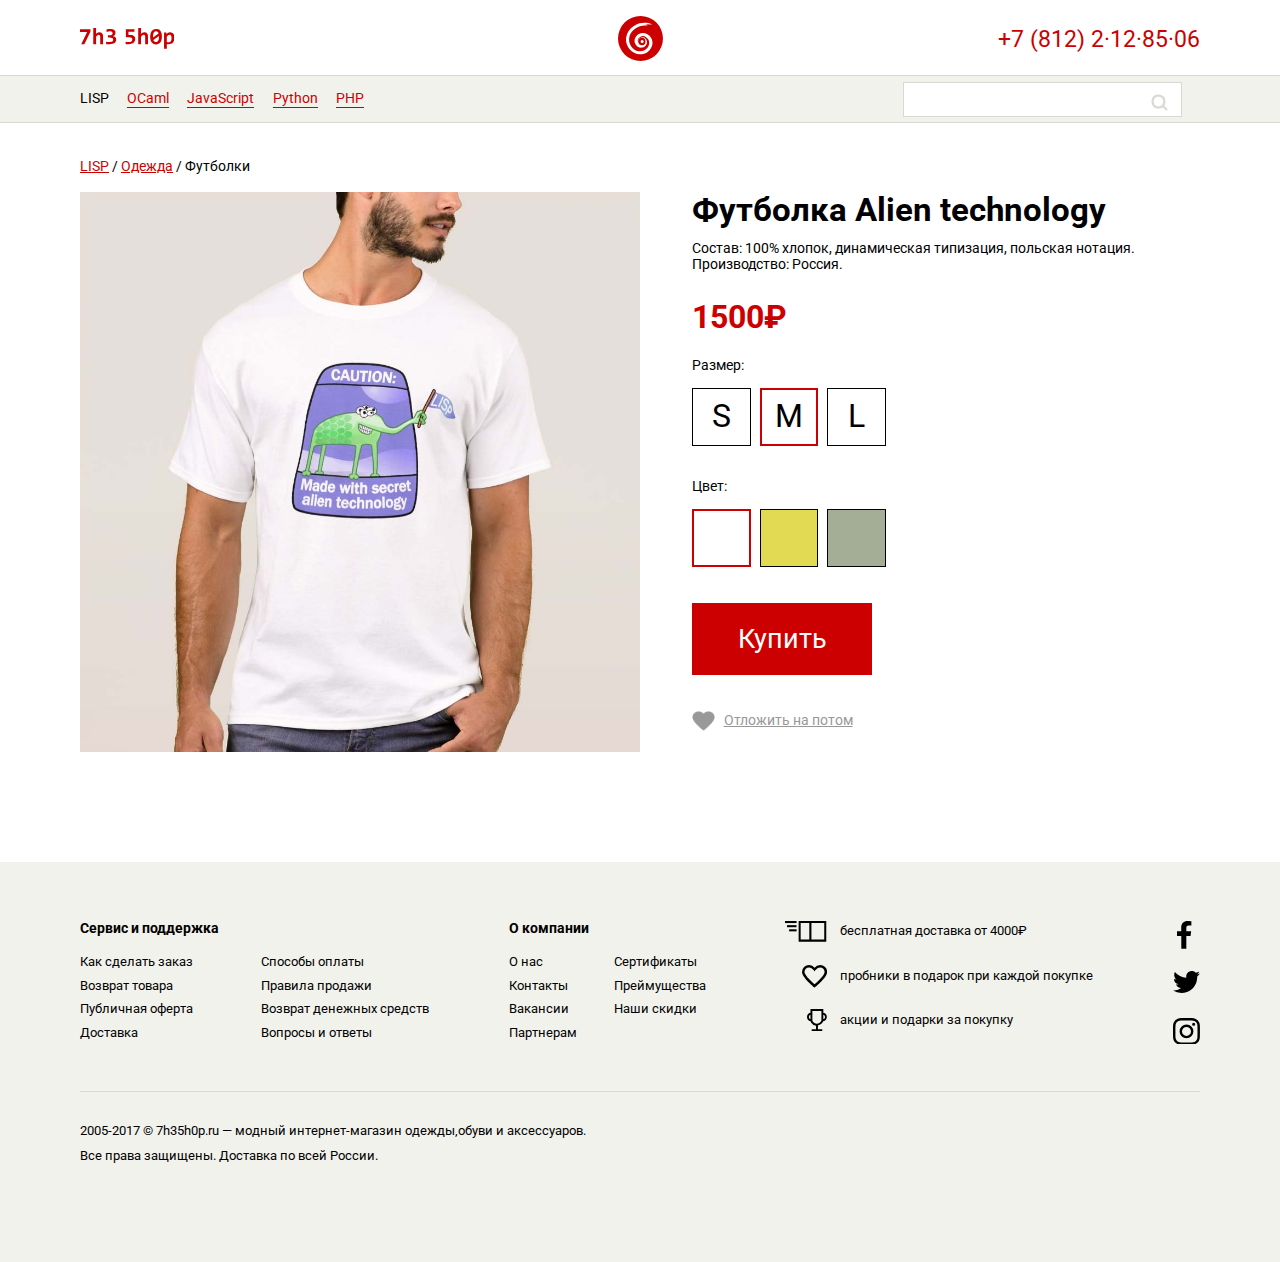
<file: index.html>
<!doctype html>
<html lang="en">
  <head>
    <link href="https://fonts.googleapis.com/css?family=Roboto" rel="stylesheet">
    <meta charset="UTF-8">
    <meta name="viewport"
          content="width=device-width, user-scalable=no, initial-scale=1.0, maximum-scale=1.0, minimum-scale=1.0">
    <meta http-equiv="X-UA-Compatible" content="ie=edge">
    <title>The Shop</title>
    <link rel="stylesheet" href="css/main.css">
  </head>
  <body>
    <div class="container">
      <header class="header">
        <div class="header__logo">
          <a href="#">
            <svg xmlns="http://www.w3.org/2000/svg" viewBox="0 0 145.2 31.8">
              <title>shop_logo</title><polygon points="0 6 11 6 1.9 24.8 6.7 24.8 16 5.6 16 1.9 0 1.9 0 6" style="fill:#c00"/><path d="M33.9,8.3A4.6,4.6,0,0,0,32.2,7a5.9,5.9,0,0,0-2.4-.4l-1.7.2-1.4.5-1.2.9L24.5,9.4l.2-3.2V0H20.4V24.8h4.3V13.5a15.2,15.2,0,0,1,2.1-2.4,3.1,3.1,0,0,1,2.1-.9q2.2,0,2.2,2.9V24.8h4.3v-12a9,9,0,0,0-.3-2.6A5.4,5.4,0,0,0,33.9,8.3Z" style="fill:#c00"/><path d="M54.3,14.3a5.2,5.2,0,0,0-1.5-1.1,7.2,7.2,0,0,0-2-.6,6,6,0,0,0,2.7-2,5.5,5.5,0,0,0,1-3.4,5.7,5.7,0,0,0-.5-2.4A4.8,4.8,0,0,0,52.5,3a7.1,7.1,0,0,0-2.4-1.2,12.3,12.3,0,0,0-3.3-.4H45.2l-1.5.2L42.3,2l-1.5.4V6l2.8-.7,2.7-.3a4.5,4.5,0,0,1,2.8.7A2.6,2.6,0,0,1,50,7.9a3.8,3.8,0,0,1-.2,1.3,2.6,2.6,0,0,1-.8,1.1,4,4,0,0,1-1.4.7,8,8,0,0,1-2.3.3H42.9v3.3h2.5l2.5.2a5.6,5.6,0,0,1,1.7.7,2.7,2.7,0,0,1,1.4,2.4,3.6,3.6,0,0,1-.3,1.5,2.9,2.9,0,0,1-1,1.2,5.2,5.2,0,0,1-1.7.7l-2.5.2H42.7l-2.5-.3v3.7h4.9a19,19,0,0,0,4.7-.5,9.6,9.6,0,0,0,3.3-1.5A6,6,0,0,0,55,20.9a7.2,7.2,0,0,0,.6-3.1,5.3,5.3,0,0,0-.3-2A4.7,4.7,0,0,0,54.3,14.3Z" style="fill:#c00"/><path d="M82.3,12a8.1,8.1,0,0,0-2.8-1.1,17.3,17.3,0,0,0-3.4-.3H74.5V5.9h9.2v-4H70.5V14.1H75a7.4,7.4,0,0,1,4.1.9,3.2,3.2,0,0,1,1.3,2.8A3.3,3.3,0,0,1,79,20.6a6.7,6.7,0,0,1-4,1H72.4L70.1,21v3.7l1.1.2h3.6a15.3,15.3,0,0,0,4-.5,10,10,0,0,0,3.2-1.5,7.1,7.1,0,0,0,2.1-2.4,6.8,6.8,0,0,0,.8-3.3,7,7,0,0,0-.7-3.4A5.7,5.7,0,0,0,82.3,12Z" style="fill:#c00"/><path d="M103.1,8.3A4.6,4.6,0,0,0,101.4,7,5.9,5.9,0,0,0,99,6.6l-1.7.2-1.4.5-1.2.9L93.6,9.4l.2-3.2V0H89.5V24.8h4.3V13.5a15.2,15.2,0,0,1,2.1-2.4,3.1,3.1,0,0,1,2.1-.9q2.2,0,2.2,2.9V24.8h4.3v-12a9,9,0,0,0-.3-2.6A5.4,5.4,0,0,0,103.1,8.3Z" style="fill:#c00"/><path d="M123.3,4.2a6.9,6.9,0,0,0-2.7-2.1,9,9,0,0,0-3.5-.7,9.1,9.1,0,0,0-3.9.8,7.8,7.8,0,0,0-2.9,2.3,11,11,0,0,0-1.8,3.8,18.8,18.8,0,0,0-.6,5.1,19.3,19.3,0,0,0,.7,5.3,10.4,10.4,0,0,0,1.8,3.7,7,7,0,0,0,2.8,2.1,9.7,9.7,0,0,0,7.4-.1,7.9,7.9,0,0,0,2.9-2.3,10.8,10.8,0,0,0,1.8-3.8,19.1,19.1,0,0,0,.6-5.1,19.3,19.3,0,0,0-.7-5.4A10.4,10.4,0,0,0,123.3,4.2ZM112.2,14v-.7a16.7,16.7,0,0,1,.4-3.7,8.9,8.9,0,0,1,1-2.6A4.3,4.3,0,0,1,115,5.5a3.5,3.5,0,0,1,1.8-.5,3.6,3.6,0,0,1,2.4.8,5.7,5.7,0,0,1,1.6,2.6l-8.6,6.2A5.6,5.6,0,0,1,112.2,14Zm8.9,3.1a8.7,8.7,0,0,1-1,2.6,4.4,4.4,0,0,1-1.5,1.5,3.5,3.5,0,0,1-1.8.5,3.7,3.7,0,0,1-2.4-.8,5.3,5.3,0,0,1-1.6-2.5l8.6-6.2q0,.3,0,.6t0,.6A17.1,17.1,0,0,1,121.1,17.1Z" style="fill:#c00"/><path d="M144.8,11.9A8.6,8.6,0,0,0,143.5,9a5.7,5.7,0,0,0-2.1-1.8,6.1,6.1,0,0,0-2.8-.6l-1.8.2-1.5.6-1.3,1-1.1,1.2V7h-3.7V31.8h4.3v-7l1.2.2H136a11.4,11.4,0,0,0,3.7-.6,7.8,7.8,0,0,0,2.9-1.8,8.1,8.1,0,0,0,1.9-3,11.8,11.8,0,0,0,.7-4.3A14.6,14.6,0,0,0,144.8,11.9Zm-4.4,6.4a5.6,5.6,0,0,1-.9,1.9,4.1,4.1,0,0,1-1.4,1.2,4.1,4.1,0,0,1-1.9.4h-1.5l-1.3-.3V13.5a15.2,15.2,0,0,1,2.1-2.4,3.1,3.1,0,0,1,2.1-.9,2.7,2.7,0,0,1,1.3.3,2.5,2.5,0,0,1,1,1,5.5,5.5,0,0,1,.6,1.7,12.8,12.8,0,0,1,.2,2.5A9.2,9.2,0,0,1,140.4,18.3Z" style="fill:#c00"/>
            </svg>
          </a>
        </div>
        <div class="header__oggetto">
          <a href="https://oggetto.ru/" target="_blank">
            <svg xmlns="http://www.w3.org/2000/svg" viewBox="0 0 147.3 147.3">
              <title>ogg_logo_new</title><path d="M73.6,0a73.6,73.6,0,1,0,73.6,73.6A73.6,73.6,0,0,0,73.6,0ZM98,116.8c-19.4,14.8-46.7,10.1-61.9-10.5-12-16.2-13-37-2.6-54.6,15.3-26,49.1-36.9,76.8-24.9l2.5,1.3-23-.8V28l6.1,1v1.1c-2.2.3-4.5,1-6.7.8C69.6,29.2,44.4,44.6,38,65.1c-7,22.4,7.5,46.8,30.3,50.3,16,2.4,32.2-9.2,34-25.1,1-9-3.2-16-10.5-21s-12.9-4.2-19.4-.5S63.9,77.3,65,84a11.9,11.9,0,0,0,.8-2c1.3-6.8,5-10.9,10.9-11.9a15,15,0,0,1,16,7.3c6,10.1-.4,23.3-12.7,25.7-9.2,1.8-16.4-1.8-21.8-9.1s-5.3-17.4-.8-24.6c11.7-18.8,38-18.2,50.4,1.2C117.4,85.6,113.2,105.2,98,116.8Z"/><path d="M78.8,96.1A12.6,12.6,0,0,0,78.5,71c-7.9.3-12.2,6.1-12.6,12.6S72,96.2,78.8,96.1Zm.4-17.6a5.1,5.1,0,0,1,4.9,5.4,5,5,0,1,1-4.9-5.4Z"/>
            </svg>
          </a>
        </div>
        <a href="tel:">
          <div class="header__phone-number">
            +7 (812) 2&middot;12&middot;85&middot;06
          </div>
        </a>
      </header>
    </div>
    <div class="menu">
      <div class="container">
        <div class="menu__list">
          <ul>
            <li class="menu__list-current-item"><a href="#">LISP</li>
            <li><a href="#">OCaml</a></li>
            <li><a href="#">JavaScript</a></li>
            <li><a href="#">Python</a></li>
            <li><a href="#">PHP</a></li>
          </ul>
        </div>
        <div class="menu__search">
          <form action="//google.com/search" target="_blank">
            <input type="text" name="page-search">
            <input name="search-button" type="image" src="img/search.ico" alt="Go">
          </form>
        </div>
      </div>
    </div>
    <div class="breadcrumbs">
      <div class="container">
        <a href="#">LISP</a>
        <span>/</span>
        <a href="#">Одежда</a>
        <span>/</span>
        <a class="breadcrumbs__last" href="#">Футболки</a>
      </div>
    </div>
    <div class="content">
      <div class="container">
        <div class="photo">
          <img id="getIt" src="img/tshirts/tshirt_white.jpg" alt="Tshirt">
        </div>
        <div class="description">
          <div class="description__name">
            Футболка Alien technology
          </div>
          <div class="description__consist">
            Состав: 100% хлопок, динамическая типизация, польская нотация. Производство: Россия.
          </div>
          <div class="description__price">
            1500&#8381;
          </div>
          <div class="description__size">
            Размер:
            <div class="wrap">
              <div onclick="tshirtSize('s')" id="s" class="size-block">s</div>
              <div onclick="tshirtSize('m')" id="m" class="size-block size-block_current">m</div>
              <div onclick="tshirtSize('l')" id="l" class="size-block">l</div>
            </div>
          </div>
          <div class="description__color">
            Цвет:
            <div class="wrap">
              <div onclick="tshirtColor('white')" class="color-block color-block_white color-block_current"></div>
              <div onclick="tshirtColor('yellow')" class="color-block color-block_yellow"></div>
              <div onclick="tshirtColor('green')" class="color-block color-block_green"></div>
            </div>
          </div>
          <div class="buy-button">
            Купить
          </div>
          <div class="buy-late">
            <img src="img/heart-icon.png" alt="like">
            Отложить на потом
          </div>
        </div>
      </div>
    </div>
    <footer class="footer">
      <div class="container">
        <div class="footing">
          <div class="service-and-support">
            <div class="service-and-support__title">
              Сервис и поддержка
            </div>
            <div class="service-and-support__list">
              <ul>
                <li><a href="#">Как сделать заказ</a></li>
                <li><a href="#">Возврат товара</a></li>
                <li><a href="#">Публичная оферта</a></li>
                <li><a href="#">Доставка</a></li>
                <li><a href="#">Способы оплаты</a></li>
                <li><a href="#">Правила продажи</a></li>
                <li><a href="#">Возврат денежных средств</a></li>
                <li><a href="#">Вопросы и ответы</a></li>
              </ul>
            </div>
          </div>
          <div class="about-company">
            <div class="about-company__title">
              О компании
            </div>
            <div class="about-company__list">
              <ul>
                <li><a href="#">О нас</a></li>
                <li><a href="#">Контакты</a></li>
                <li><a href="#">Вакансии</a></li>
                <li><a href="#">Партнерам</a></li>
                <li><a href="#">Сертификаты</a></li>
                <li><a href="#">Преймущества</a></li>
                <li><a href="#">Наши скидки</a></li>
              </ul>
            </div>
          </div>
          <div class="features">
            <div class="features-item">
              <div class="features-item__icon-delivery">
                <svg xmlns="http://www.w3.org/2000/svg" viewBox="0 0 44.9 22.4"><title>delivery</title><path d="M45.8,1.6H18V24H48V1.6ZM20.2,21.8V3.8h9.4v18Zm25.6,0H31.9V3.8H45.8Z" transform="translate(-3.2 -1.6)"/><rect width="12.6" height="2.24"/><rect x="2.2" y="4.5" width="10.3" height="2.24"/><rect x="4.5" y="9" width="8.1" height="2.24"/></svg>
              </div>
              <div class="features-item__text">
                бесплатная доставка от 4000&#8381;
              </div>
            </div>
            <div class="features-item">
              <div class="features-item__icon-like">
                <svg xmlns="http://www.w3.org/2000/svg" viewBox="0 0 26.4 23.8"><title>heart</title><path d="M20.8,1.6a7.1,7.1,0,0,0-5.8,3,7.1,7.1,0,0,0-5.8-3A7.4,7.4,0,0,0,1.8,9C1.8,14.8,15,25.4,15,25.4S28.2,14.8,28.2,9A7.4,7.4,0,0,0,20.8,1.6Zm0,2.6A4.7,4.7,0,0,1,25.5,9c0,2.6-5.2,8.5-10.6,12.9C9.6,17.3,4.4,11.5,4.4,9A4.7,4.7,0,0,1,9.2,4.2c3.2,0,5.8,4,5.8,4s2.5-4,5.8-4" transform="translate(-1.8 -1.6)"/></svg>
              </div>
              <div class="features-item__text">
                пробники в подарок при каждой покупке
              </div>
            </div>
            <div class="features-item">
              <div class="features-item__icon-cup">
                <svg xmlns="http://www.w3.org/2000/svg" viewBox="0 0 20.6 23"><title>cup</title><path d="M19.3,3.8V0H5.9V3.8A4.6,4.6,0,0,0,6,12.8a4.4,4.4,0,0,0,.5,1.2,7.1,7.1,0,0,0,5.2,3.4V21H7.2v2h11V21H13.7V17.3a7.2,7.2,0,0,0,5-3.4,4.8,4.8,0,0,0,.5-1.1,4.6,4.6,0,0,0,.2-9ZM5.9,10.6a2.5,2.5,0,0,1,0-4.7Zm11.4.9a2.6,2.6,0,0,1-.4,1.3,5.1,5.1,0,0,1-8.7,0,2.6,2.6,0,0,1-.3-1.3V2h9.4Zm2-.9V5.9a2.5,2.5,0,0,1,0,4.8Z" transform="translate(-2.3)"/></svg>
               </div>
              <div class="features-item__text">
                акции и подарки за покупку
              </div>
            </div>
          </div>
          <div class="follow">
            <div class="follow__facebook">
              <svg xmlns="http://www.w3.org/2000/svg" viewBox="0 0 22.8 44"><title>facebook</title><path d="M16.8,45.9v-20h6.7l1-7.8H16.8v-5c0-2.3.6-3.8,3.9-3.8h4.1v-7q-3-.3-6-.3C12.8,2,8.7,5.6,8.7,12.3v5.8H2v7.8H8.8V46h8Z" transform="translate(-2 -2)"/></svg>
            </div>
            <div class="follow__twitter">
              <svg xmlns="http://www.w3.org/2000/svg" viewBox="0 0 48.6 39.6"><title>twitter</title><path d="M50.5,6.7a19,19,0,0,1-5,5.2v1.3a27.2,27.2,0,0,1-1.2,8,28.4,28.4,0,0,1-3.6,7.7A32.1,32.1,0,0,1,35,35.4a24.9,24.9,0,0,1-7.9,4.5,30.8,30.8,0,0,1-9.9,1.7A27.9,27.9,0,0,1,1.9,37.1H4.3a19.4,19.4,0,0,0,12.3-4.3,9.5,9.5,0,0,1-5.8-2A9.5,9.5,0,0,1,7.3,26l1.9.2a7.5,7.5,0,0,0,2.6-.4,10,10,0,0,1-8-9.8h0a10.2,10.2,0,0,0,4.5,1.3,8.6,8.6,0,0,1-3.2-3.6A11.3,11.3,0,0,1,4,8.9,10.3,10.3,0,0,1,5.4,3.8a28.3,28.3,0,0,0,9.1,7.4,28.1,28.1,0,0,0,11.4,3.1,9,9,0,0,1-.2-2.3A9.9,9.9,0,0,1,42.6,4.9l.3.3a20.1,20.1,0,0,0,6.3-2.4,9.6,9.6,0,0,1-4.4,5.5A18.6,18.6,0,0,0,50.5,6.7Z" transform="translate(-1.9 -2)"/>
              </svg>
            </div>
            <div class="follow__instagram">
              <svg xmlns="http://www.w3.org/2000/svg" viewBox="0 0 45.6 45.4"><title>instagram</title><path d="M15.2,22.7a7.6,7.6,0,1,1,7.6,7.6h0a7.6,7.6,0,0,1-7.6-7.6h0m-4.1,0A11.7,11.7,0,1,0,22.9,11h-.1A11.7,11.7,0,0,0,11.1,22.7M32.2,10.6A2.7,2.7,0,1,0,35,7.9h0a2.7,2.7,0,0,0-2.7,2.7M13.6,41.2a13,13,0,0,1-4.2-.8,7.4,7.4,0,0,1-2.6-1.7A7.1,7.1,0,0,1,5,36.1a12.5,12.5,0,0,1-.8-4.2c-.1-2.4-.1-3.1-.1-9.2s0-6.8.1-9.2A12.5,12.5,0,0,1,5,9.3,7.6,7.6,0,0,1,9.3,5a12.4,12.4,0,0,1,4.2-.8H32a12.4,12.4,0,0,1,4.2.8,7.6,7.6,0,0,1,4.3,4.3,12.5,12.5,0,0,1,.8,4.2c.1,2.4.1,3.1.1,9.2s0,6.8-.1,9.2a12.5,12.5,0,0,1-.8,4.2,7.1,7.1,0,0,1-1.7,2.6,7.4,7.4,0,0,1-2.6,1.7,12.9,12.9,0,0,1-4.2.8H13.6M13.4.1a16.6,16.6,0,0,0-5.5,1A11.6,11.6,0,0,0,1.2,7.8,16.6,16.6,0,0,0,.1,13.3C0,15.8,0,16.5,0,22.7S0,29.6.1,32a16.5,16.5,0,0,0,1.1,5.5,11,11,0,0,0,2.6,4,11.2,11.2,0,0,0,4,2.6,17.1,17.1,0,0,0,5.5,1.1H32.2a17.1,17.1,0,0,0,5.5-1.1,11.2,11.2,0,0,0,4-2.6,11.1,11.1,0,0,0,2.6-4A16.5,16.5,0,0,0,45.4,32c.1-2.4.1-3.2.1-9.4s0-6.9-.1-9.3a16.6,16.6,0,0,0-1.1-5.5,11.7,11.7,0,0,0-6.7-6.6,16.6,16.6,0,0,0-5.5-1H13.4" transform="translate(0)"/>
              </svg>
            </div>
          </div>
        </div>
        <div class="footer__copyright">
          2005-2017 &#169;	<a href="#">7h35h0p.ru</a> &#8212; модный интернет-магазин одежды,обуви и аксессуаров. <br />
          Все права защищены. Доставка по всей России.
        </div>
      </div>
    </footer>
    <script src="js/scripts.js"></script>
  </body>
</html>
</file>
<file: css/main.css>
/*! normalize.css v8.0.0 | MIT License | github.com/necolas/normalize.css */
/* Document
   ========================================================================== */
/**
 * 1. Correct the line height in all browsers.
 * 2. Prevent adjustments of font size after orientation changes in iOS.
 */
html {
  line-height: 1.15;
  /* 1 */
  -webkit-text-size-adjust: 100%;
  /* 2 */
}
/* Sections
   ========================================================================== */
/**
 * Remove the margin in all browsers.
 */
body {
  margin: 0;
}
/**
 * Correct the font size and margin on `h1` elements within `section` and
 * `article` contexts in Chrome, Firefox, and Safari.
 */
h1 {
  font-size: 2em;
  margin: 0.67em 0;
}
/* Grouping content
   ========================================================================== */
/**
 * 1. Add the correct box sizing in Firefox.
 * 2. Show the overflow in Edge and IE.
 */
hr {
  box-sizing: content-box;
  /* 1 */
  height: 0;
  /* 1 */
  overflow: visible;
  /* 2 */
}
/**
 * 1. Correct the inheritance and scaling of font size in all browsers.
 * 2. Correct the odd `em` font sizing in all browsers.
 */
pre {
  font-family: monospace, monospace;
  /* 1 */
  font-size: 1em;
  /* 2 */
}
/* Text-level semantics
   ========================================================================== */
/**
 * Remove the gray background on active links in IE 10.
 */
a {
  background-color: transparent;
}
/**
 * 1. Remove the bottom border in Chrome 57-
 * 2. Add the correct text decoration in Chrome, Edge, IE, Opera, and Safari.
 */
abbr[title] {
  border-bottom: none;
  /* 1 */
  text-decoration: underline;
  /* 2 */
  -webkit-text-decoration: underline dotted;
          text-decoration: underline dotted;
  /* 2 */
}
/**
 * Add the correct font weight in Chrome, Edge, and Safari.
 */
b,
strong {
  font-weight: bolder;
}
/**
 * 1. Correct the inheritance and scaling of font size in all browsers.
 * 2. Correct the odd `em` font sizing in all browsers.
 */
code,
kbd,
samp {
  font-family: monospace, monospace;
  /* 1 */
  font-size: 1em;
  /* 2 */
}
/**
 * Add the correct font size in all browsers.
 */
small {
  font-size: 80%;
}
/**
 * Prevent `sub` and `sup` elements from affecting the line height in
 * all browsers.
 */
sub,
sup {
  font-size: 75%;
  line-height: 0;
  position: relative;
  vertical-align: baseline;
}
sub {
  bottom: -0.25em;
}
sup {
  top: -0.5em;
}
/* Embedded content
   ========================================================================== */
/**
 * Remove the border on images inside links in IE 10.
 */
img {
  border-style: none;
}
/* Forms
   ========================================================================== */
/**
 * 1. Change the font styles in all browsers.
 * 2. Remove the margin in Firefox and Safari.
 */
button,
input,
optgroup,
select,
textarea {
  font-family: inherit;
  /* 1 */
  font-size: 100%;
  /* 1 */
  line-height: 1.15;
  /* 1 */
  margin: 0;
  /* 2 */
}
/**
 * Show the overflow in IE.
 * 1. Show the overflow in Edge.
 */
button,
input {
  /* 1 */
  overflow: visible;
}
/**
 * Remove the inheritance of text transform in Edge, Firefox, and IE.
 * 1. Remove the inheritance of text transform in Firefox.
 */
button,
select {
  /* 1 */
  text-transform: none;
}
/**
 * Correct the inability to style clickable types in iOS and Safari.
 */
button,
[type="button"],
[type="reset"],
[type="submit"] {
  -webkit-appearance: button;
}
/**
 * Remove the inner border and padding in Firefox.
 */
button::-moz-focus-inner,
[type="button"]::-moz-focus-inner,
[type="reset"]::-moz-focus-inner,
[type="submit"]::-moz-focus-inner {
  border-style: none;
  padding: 0;
}
/**
 * Restore the focus styles unset by the previous rule.
 */
button:-moz-focusring,
[type="button"]:-moz-focusring,
[type="reset"]:-moz-focusring,
[type="submit"]:-moz-focusring {
  outline: 1px dotted ButtonText;
}
/**
 * Correct the padding in Firefox.
 */
fieldset {
  padding: 0.35em 0.75em 0.625em;
}
/**
 * 1. Correct the text wrapping in Edge and IE.
 * 2. Correct the color inheritance from `fieldset` elements in IE.
 * 3. Remove the padding so developers are not caught out when they zero out
 *    `fieldset` elements in all browsers.
 */
legend {
  box-sizing: border-box;
  /* 1 */
  color: inherit;
  /* 2 */
  display: table;
  /* 1 */
  max-width: 100%;
  /* 1 */
  padding: 0;
  /* 3 */
  white-space: normal;
  /* 1 */
}
/**
 * Add the correct vertical alignment in Chrome, Firefox, and Opera.
 */
progress {
  vertical-align: baseline;
}
/**
 * Remove the default vertical scrollbar in IE 10+.
 */
textarea {
  overflow: auto;
}
/**
 * 1. Add the correct box sizing in IE 10.
 * 2. Remove the padding in IE 10.
 */
[type="checkbox"],
[type="radio"] {
  box-sizing: border-box;
  /* 1 */
  padding: 0;
  /* 2 */
}
/**
 * Correct the cursor style of increment and decrement buttons in Chrome.
 */
[type="number"]::-webkit-inner-spin-button,
[type="number"]::-webkit-outer-spin-button {
  height: auto;
}
/**
 * 1. Correct the odd appearance in Chrome and Safari.
 * 2. Correct the outline style in Safari.
 */
[type="search"] {
  -webkit-appearance: textfield;
  /* 1 */
  outline-offset: -2px;
  /* 2 */
}
/**
 * Remove the inner padding in Chrome and Safari on macOS.
 */
[type="search"]::-webkit-search-decoration {
  -webkit-appearance: none;
}
/**
 * 1. Correct the inability to style clickable types in iOS and Safari.
 * 2. Change font properties to `inherit` in Safari.
 */
::-webkit-file-upload-button {
  -webkit-appearance: button;
  /* 1 */
  font: inherit;
  /* 2 */
}
/* Interactive
   ========================================================================== */
/*
 * Add the correct display in Edge, IE 10+, and Firefox.
 */
details {
  display: block;
}
/*
 * Add the correct display in all browsers.
 */
summary {
  display: list-item;
}
/* Misc
   ========================================================================== */
/**
 * Add the correct display in IE 10+.
 */
template {
  display: none;
}
/**
 * Add the correct display in IE 10.
 */
[hidden] {
  display: none;
}
/* # Setup devices width */
/* # Variables for mobile first approach and strict ranges */
@media only screen and (min-width: 1px) and (max-width: 319px) {
  html {
    font-size: 6px;
  }
}
@media only screen and (min-width: 320px) and (max-width: 767px) {
  html {
    font-size: 8px;
  }
}
@media only screen and (min-width: 768px) and (max-width: 991px) {
  html {
    font-size: 14px;
  }
}
@media only screen and (min-width: 992px) and (max-width: 1199px) {
  html {
    font-size: 8px;
  }
}
@media only screen and (min-width: 1200px) and (max-width: 1499px) {
  html {
    font-size: 9px;
  }
}
@media only screen and (min-width: 1500px) and (max-width: 1799px) {
  html {
    font-size: 10px;
  }
}
@media only screen and (min-width: 1800px) {
  html {
    font-size: 11px;
  }
}
a {
  text-decoration: none;
  color: inherit;
}
div {
  box-sizing: border-box;
}
* {
  font-family: 'Roboto', sans-serif;
  margin: 0;
  padding: 0;
}
.container {
  width: 87.5%;
  margin: 0 auto;
  max-width: 1400px;
}
.header {
  display: flex;
  justify-content: space-between;
  align-items: center;
  padding: 3rem 0 2.5rem 0;
}
@media only screen and (min-width: 1px) and (max-width: 319px), only screen and (min-width: 320px) and (max-width: 767px), only screen and (min-width: 768px) and (max-width: 991px) {
  .header__oggetto {
    display: none;
    visibility: hidden;
  }
}
@media only screen and (min-width: 992px) {
  .header__oggetto {
    position: absolute;
    left: 50%;
    margin-left: -2.5rem;
    width: 5rem;
  }
  .header__oggetto svg {
    fill: #c00;
  }
}
.header__logo {
  width: 10.5rem;
}
.header__phone-number {
  color: #c00;
  font-size: 2.5rem;
}
.menu {
  border-top: 1px solid #d9d9d4;
  border-bottom: 1px solid #d9d9d4;
  background-color: #f2f2ed;
}
@media only screen and (min-width: 768px) and (max-width: 991px), only screen and (min-width: 320px) and (max-width: 767px), only screen and (min-width: 1px) and (max-width: 319px) {
  .menu {
    align-self: center;
  }
}
.menu__list-current-item {
  color: #000 !important;
  border-bottom: none !important;
}
.menu__list ul > li {
  font-size: 1.6rem;
  display: inline;
  margin-right: 1.8rem;
  color: #c00;
  border-bottom: 1px solid #c00;
}
.menu > .container {
  height: 5.1rem;
  display: flex;
  align-items: center;
}
@media only screen and (min-width: 768px) and (max-width: 991px), only screen and (min-width: 320px) and (max-width: 767px), only screen and (min-width: 1px) and (max-width: 319px) {
  .menu > .container {
    justify-content: center;
  }
}
@media only screen and (min-width: 992px) {
  .menu > .container {
    justify-content: space-between;
  }
}
@media only screen and (min-width: 768px) and (max-width: 991px), only screen and (min-width: 320px) and (max-width: 767px), only screen and (min-width: 1px) and (max-width: 319px) {
  .menu__search {
    display: none;
    visibility: hidden;
  }
}
.menu__search input[name="page-search"] {
  padding-right: 1.8rem;
  padding-left: 1rem;
  font-size: 1.8rem;
  height: 3.6rem;
  width: 28rem;
  border: 1px solid #d9d9d4;
}
.menu__search input[name="page-search"]:focus {
  outline: none;
}
.menu__search input[type="image"] {
  width: 1.8rem;
  height: 1.8rem;
  position: relative;
  left: -3.6rem;
  vertical-align: middle;
}
.breadcrumbs {
  font-size: 1.6rem;
  padding-top: 4rem;
  padding-bottom: 1.8rem;
}
.breadcrumbs__last {
  text-decoration: none!important;
  color: #000 !important;
}
.breadcrumbs a {
  color: #c00;
  text-decoration: underline;
}
.content > .container {
  display: flex;
}
@media only screen and (min-width: 768px) and (max-width: 991px), only screen and (min-width: 320px) and (max-width: 767px), only screen and (min-width: 1px) and (max-width: 319px) {
  .content > .container {
    flex-direction: column;
  }
}
@media only screen and (min-width: 992px) {
  .content > .container {
    justify-content: space-between;
  }
}
@media only screen and (min-width: 768px) and (max-width: 991px), only screen and (min-width: 320px) and (max-width: 767px), only screen and (min-width: 1px) and (max-width: 319px) {
  .description {
    width: 100%;
    display: flex;
    flex-direction: column;
  }
}
@media only screen and (min-width: 992px) {
  .description {
    max-width: 45.35%;
  }
}
.description__name {
  font-weight: bold;
  font-size: 3.65rem;
  padding-bottom: 1.2rem;
}
@media only screen and (min-width: 768px) and (max-width: 991px), only screen and (min-width: 320px) and (max-width: 767px), only screen and (min-width: 1px) and (max-width: 319px) {
  .description__name {
    order: 1;
  }
}
.description__consist {
  font-size: 1.6rem;
  padding-bottom: 2.8rem;
}
@media only screen and (min-width: 768px) and (max-width: 991px), only screen and (min-width: 320px) and (max-width: 767px), only screen and (min-width: 1px) and (max-width: 319px) {
  .description__consist {
    order: 4;
  }
}
.description__price {
  font-size: 3.6rem;
  font-weight: bold;
  color: #c00;
  padding-bottom: 2.4rem;
}
@media only screen and (min-width: 320px) and (max-width: 767px), only screen and (min-width: 1px) and (max-width: 319px) {
  .description__price {
    align-self: center;
  }
}
@media only screen and (min-width: 768px) and (max-width: 991px), only screen and (min-width: 320px) and (max-width: 767px), only screen and (min-width: 1px) and (max-width: 319px) {
  .description__price {
    order: 5;
  }
}
.description__size {
  padding-bottom: 3.6rem;
}
@media only screen and (min-width: 768px) and (max-width: 991px), only screen and (min-width: 320px) and (max-width: 767px), only screen and (min-width: 1px) and (max-width: 319px) {
  .description__size {
    order: 3;
  }
}
.description__color {
  padding-bottom: 4rem;
}
@media only screen and (min-width: 768px) and (max-width: 991px), only screen and (min-width: 320px) and (max-width: 767px), only screen and (min-width: 1px) and (max-width: 319px) {
  .description__color {
    order: 2;
  }
}
.description__size,
.description__color {
  font-size: 1.6rem;
}
.description__size > .wrap,
.description__color > .wrap {
  display: flex;
  margin-top: 1.5rem;
}
@media only screen and (min-width: 768px) and (max-width: 991px), only screen and (min-width: 320px) and (max-width: 767px), only screen and (min-width: 1px) and (max-width: 319px) {
  .photo {
    max-width: 100%;
  }
}
@media only screen and (min-width: 992px) {
  .photo {
    width: 50%;
  }
}
.photo img {
  max-width: 100%;
}
.size-block,
.color-block {
  cursor: pointer;
  display: flex;
  align-items: center;
  justify-content: center;
  width: 6.5rem;
  height: 6.5rem;
  text-transform: uppercase;
  font-size: 3.6rem;
  border: 1px solid #000;
  margin-right: 1rem;
}
.size-block_current,
.color-block_current {
  border: 2px solid #c00;
}
.color-block_white {
  background-color: #fff;
}
.color-block_yellow {
  background-color: #e2da53;
}
.color-block_green {
  background-color: #a4ae96;
}
.buy-button {
  cursor: pointer;
  display: table-cell;
  vertical-align: middle;
  text-align: center;
  width: 20rem;
  height: 8rem;
  color: #fff;
  background-color: #c00;
  font-size: 3rem;
}
@media only screen and (min-width: 768px) and (max-width: 991px), only screen and (min-width: 320px) and (max-width: 767px), only screen and (min-width: 1px) and (max-width: 319px) {
  .buy-button {
    order: 6;
    align-self: center;
    display: flex;
    justify-content: center;
    align-items: center;
  }
}
.buy-late {
  cursor: pointer;
  font-size: 1.6rem;
  color: #989898;
  text-decoration: underline;
  margin-top: 4rem;
  display: flex;
  align-items: center;
}
@media only screen and (min-width: 768px) and (max-width: 991px), only screen and (min-width: 320px) and (max-width: 767px), only screen and (min-width: 1px) and (max-width: 319px) {
  .buy-late {
    order: 7;
    align-self: center;
  }
}
.buy-late > img {
  margin-right: 1rem;
  width: 2.5rem;
}
.service-and-support,
.about-company {
  font-size: 1.6rem;
}
.service-and-support__title,
.about-company__title {
  font-weight: bold;
}
.service-and-support__list,
.about-company__list {
  margin-top: 2rem;
  display: flex;
  font-size: 1.4rem;
}
.service-and-support__list > ul,
.about-company__list > ul {
  -webkit-columns: 2;
          columns: 2;
  list-style-type: none;
}
.service-and-support__list > ul > li,
.about-company__list > ul > li {
  margin-bottom: 1rem;
}
@media only screen and (min-width: 1500px) and (max-width: 1799px) {
  .about-company__list > ul > li {
    width: 18rem;
  }
}
@media only screen and (min-width: 768px) and (max-width: 991px), only screen and (min-width: 320px) and (max-width: 767px), only screen and (min-width: 1px) and (max-width: 319px) {
  .about-company {
    margin-top: 3rem;
  }
}
@media only screen and (min-width: 1500px) {
  .about-company {
    margin-left: -11rem;
  }
}
footer {
  background-color: #f2f2ed;
}
.footing {
  display: flex;
}
@media only screen and (min-width: 768px) and (max-width: 991px), only screen and (min-width: 320px) and (max-width: 767px), only screen and (min-width: 1px) and (max-width: 319px) {
  .footing {
    flex-direction: column;
    justify-content: center;
    padding-bottom: 5rem;
  }
}
@media only screen and (min-width: 992px) {
  .footing {
    justify-content: space-between;
    padding-bottom: 3rem;
  }
}
@media only screen and (min-width: 768px) and (max-width: 991px), only screen and (min-width: 320px) and (max-width: 767px), only screen and (min-width: 1px) and (max-width: 319px) {
  .features {
    order: -2;
    align-self: center;
  }
}
@media only screen and (min-width: 1500px) {
  .features {
    margin-left: -9rem;
  }
}
.features-item {
  margin-bottom: 2.5rem;
  display: flex;
}
.features-item__text {
  margin-left: 1.5rem;
  font-size: 1.4rem;
  display: flex;
  align-items: center;
}
.features-item__icon-delivery {
  width: 4.6rem;
  height: 2.4rem;
}
.features-item__icon-like {
  width: 2.8rem;
  height: 2.4rem;
  margin-left: 1.8rem;
}
.features-item__icon-cup {
  width: 2.2rem;
  height: 2.4rem;
  margin-left: 2.4rem;
}
@media only screen and (min-width: 768px) and (max-width: 991px), only screen and (min-width: 320px) and (max-width: 767px), only screen and (min-width: 1px) and (max-width: 319px) {
  .follow {
    display: flex;
    justify-content: space-around;
    order: -1;
    margin: 2rem 0 2rem 0;
  }
}
.follow__facebook {
  cursor: pointer;
  width: 1.6rem;
  margin-left: 0.5rem;
  margin-bottom: 2.2rem;
}
.follow__facebook svg:hover {
  fill: #3b5998;
}
.follow__twitter svg:hover {
  fill: #1da1f2;
}
.follow__instagram svg:hover {
  fill: #c13584;
}
.follow__twitter,
.follow__instagram {
  cursor: pointer;
  margin-bottom: 2.2rem;
  height: 3rem;
  width: 3rem;
}
.footer {
  margin-top: 12rem;
}
@media only screen and (min-width: 768px) and (max-width: 991px), only screen and (min-width: 320px) and (max-width: 767px), only screen and (min-width: 1px) and (max-width: 319px) {
  .footer {
    padding-top: 5rem;
    margin-top: 5rem;
  }
}
@media only screen and (min-width: 992px) {
  .footer {
    padding-top: 6.5rem;
    padding-bottom: 10.5rem;
  }
}
.footer__copyright {
  padding-top: 2.8rem;
  border-top: 1px solid #d9d9d4;
  font-size: 1.4rem;
  line-height: 2;
}
</file>
